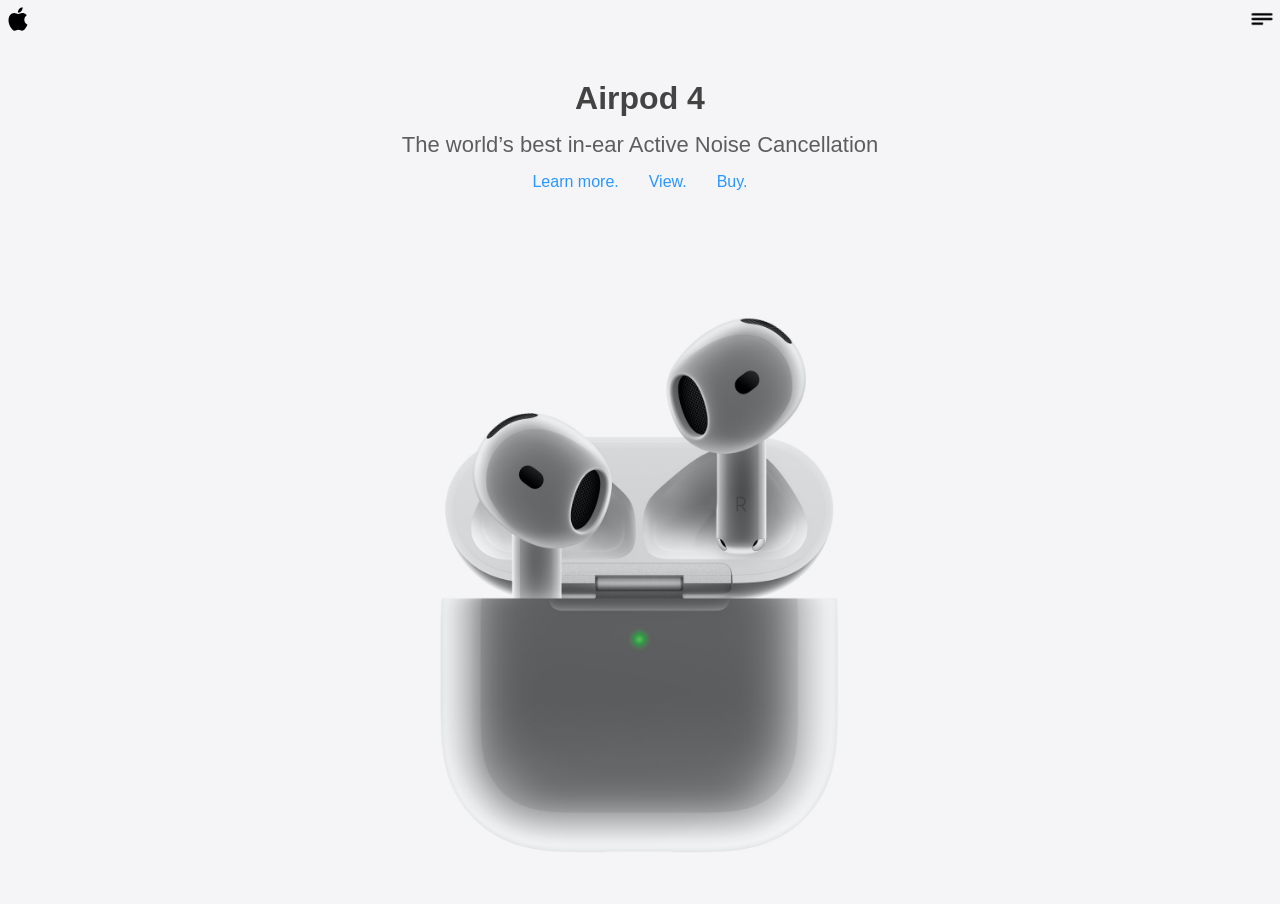
<file: index.html>
<!DOCTYPE html>
<html lang="en">
<head>
  <meta charset="UTF-8">
  <meta name="viewport" content="width=device-width, initial-scale=1.0">
  <title>Apple</title>
  <link rel="stylesheet" href="style.css">
</head>
<body>
<nav class="navbar">
  <div class="left"><a href="index.html"><img src="source/applelogo.svg"></a></div>
    <div class="rightpart"> 
      
    </div>
  <div class="right"><img src="source/menu.png"></div>

</nav>

<div class="firstpage">
  <div class="name">
    <h1>Airpod 4</h1>
    <h4> 
The world’s best in‑ear
Active Noise Cancellation</h4>
    <div class="link">
    <a  class="more" href="learn.html">Learn more.</a>
    <a class="buy" href="buy.html">View.</a>
    <a class="buy" href="product.html">Buy.</a>
    </div>
  </div>
  <div class="image">
    <img src="source/airpod.jpg">
  </div>
</div>



  <script src="https://cdnjs.cloudflare.com/ajax/libs/gsap/3.13.0/gsap.min.js" integrity="sha512-NcZdtrT77bJr4STcmsGAESr06BYGE8woZdSdEgqnpyqac7sugNO+Tr4bGwGF3MsnEkGKhU2KL2xh6Ec+BqsaHA==" crossorigin="anonymous" referrerpolicy="no-referrer"></script>
  <script src="script.js"></script>
</body>
</html>
</file>
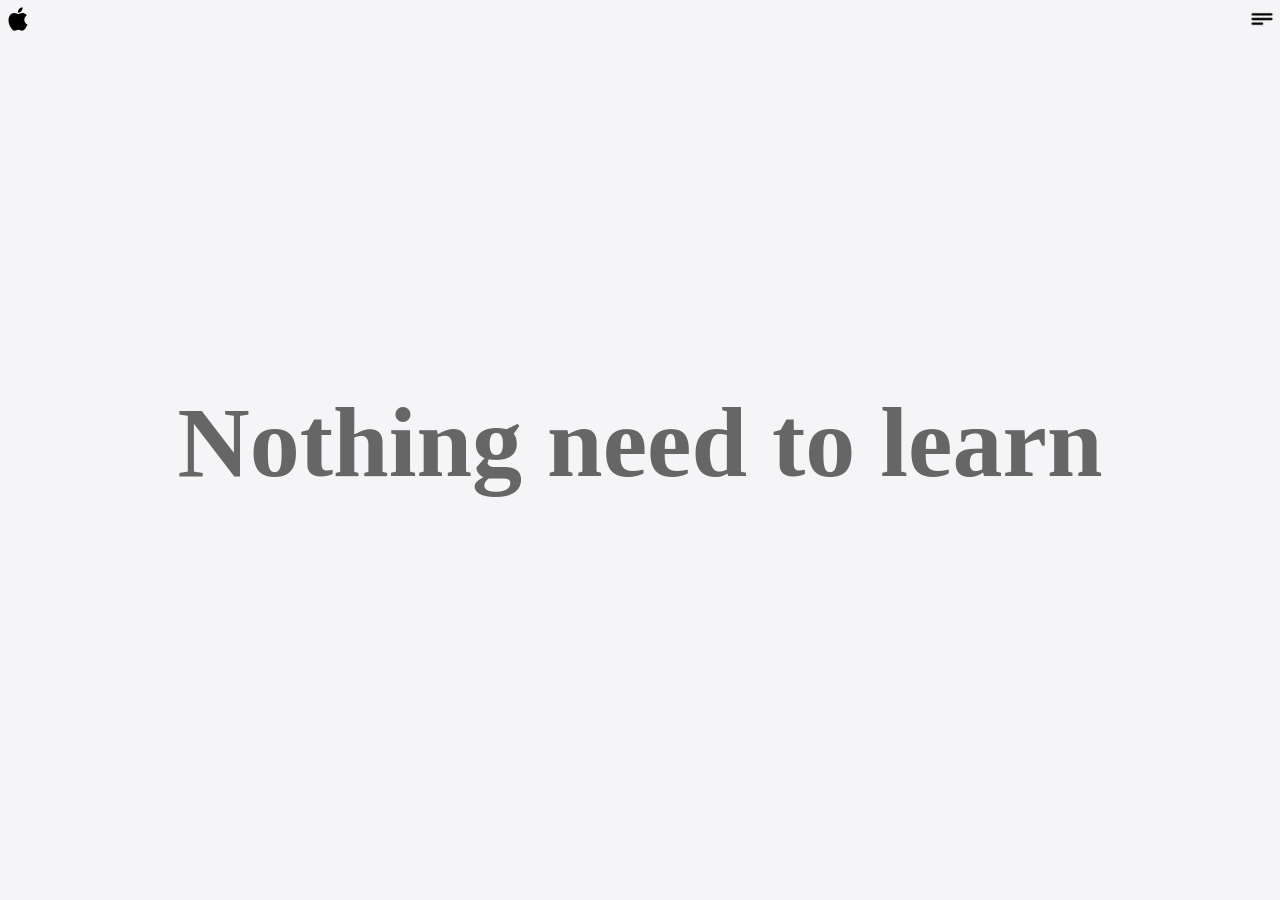
<file: learn.html>
<!DOCTYPE html>
<html lang="en">
<head>
  <meta charset="UTF-8">
  <meta name="viewport" content="width=device-width, initial-scale=1.0">
  <title>Learn more</title>
<link rel="stylesheet" href="learn.css">

</head>
<body>
  <nav class="navbar">
  <div class="left"><a href="index.html"><img src="source/applelogo.svg"></a></div>
    <div class="rightpart"> 
      
    </div>
  <div class="right"><img src="source/menu.png"></div>

</nav>
  <div class="page">
  <div class="text"><h4>Nothing need to learn </h4></div>
  </div>
  <script src="script.js"></script>
</body>
</html>
</file>
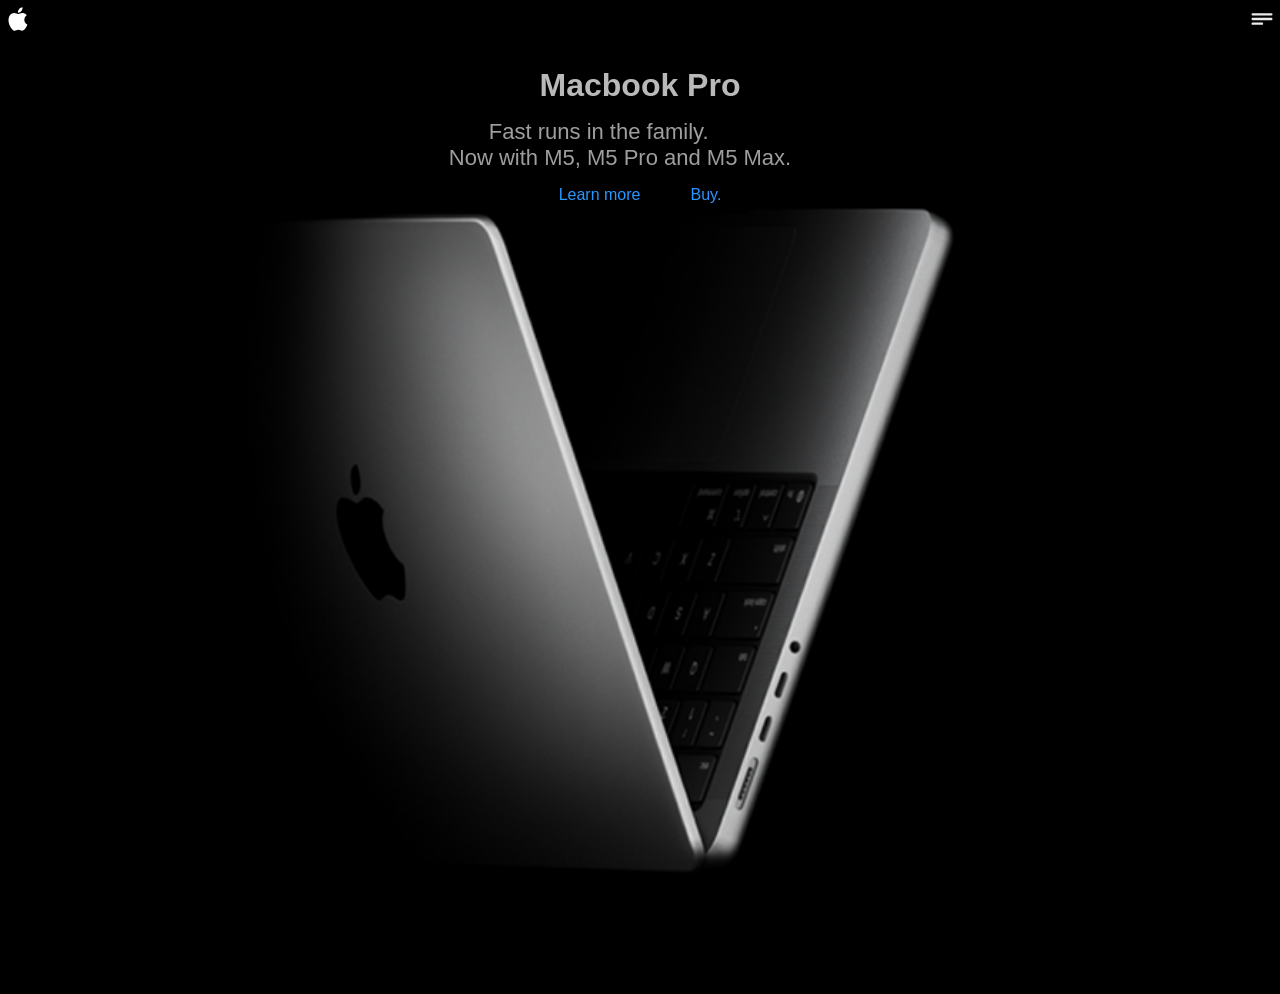
<file: macbook.html>
<!DOCTYPE html>
<html lang="en">
<head>
  <meta charset="UTF-8">
  <meta name="viewport" content="width=device-width, initial-scale=1.0">
  <title>Apple-Macbook</title>
  <link rel="stylesheet" href="macbook.css">
</head>
<body>
<nav class="navbar">
  <div class="left"><a href="index.html"><img src="source/whiteapplelogo.svg"></a></div>
    <div class="rightpart"> 
      
    </div>
  <div class="right"><img src="source/whitemenu.svg"></div>

</nav>

<div class="firstpage">
  <div class="name">
    <h1>Macbook Pro</h1>
    <h4>

Fast runs in the family.<br>
   <span style="margin-left:-40px;">Now with M5, M5 Pro and M5 Max.</span></h4>
    <div class="link">
    <a  class="more" href="learn.html">Learn more</a>

    <a class="buy" href="product.html">Buy.</a>
    </div>
  </div>
  <div class="image">
    <img src="source/macbackground.png">
  </div>
</div>



  <script src="script.js"></script>
</body>
</html>
</file>
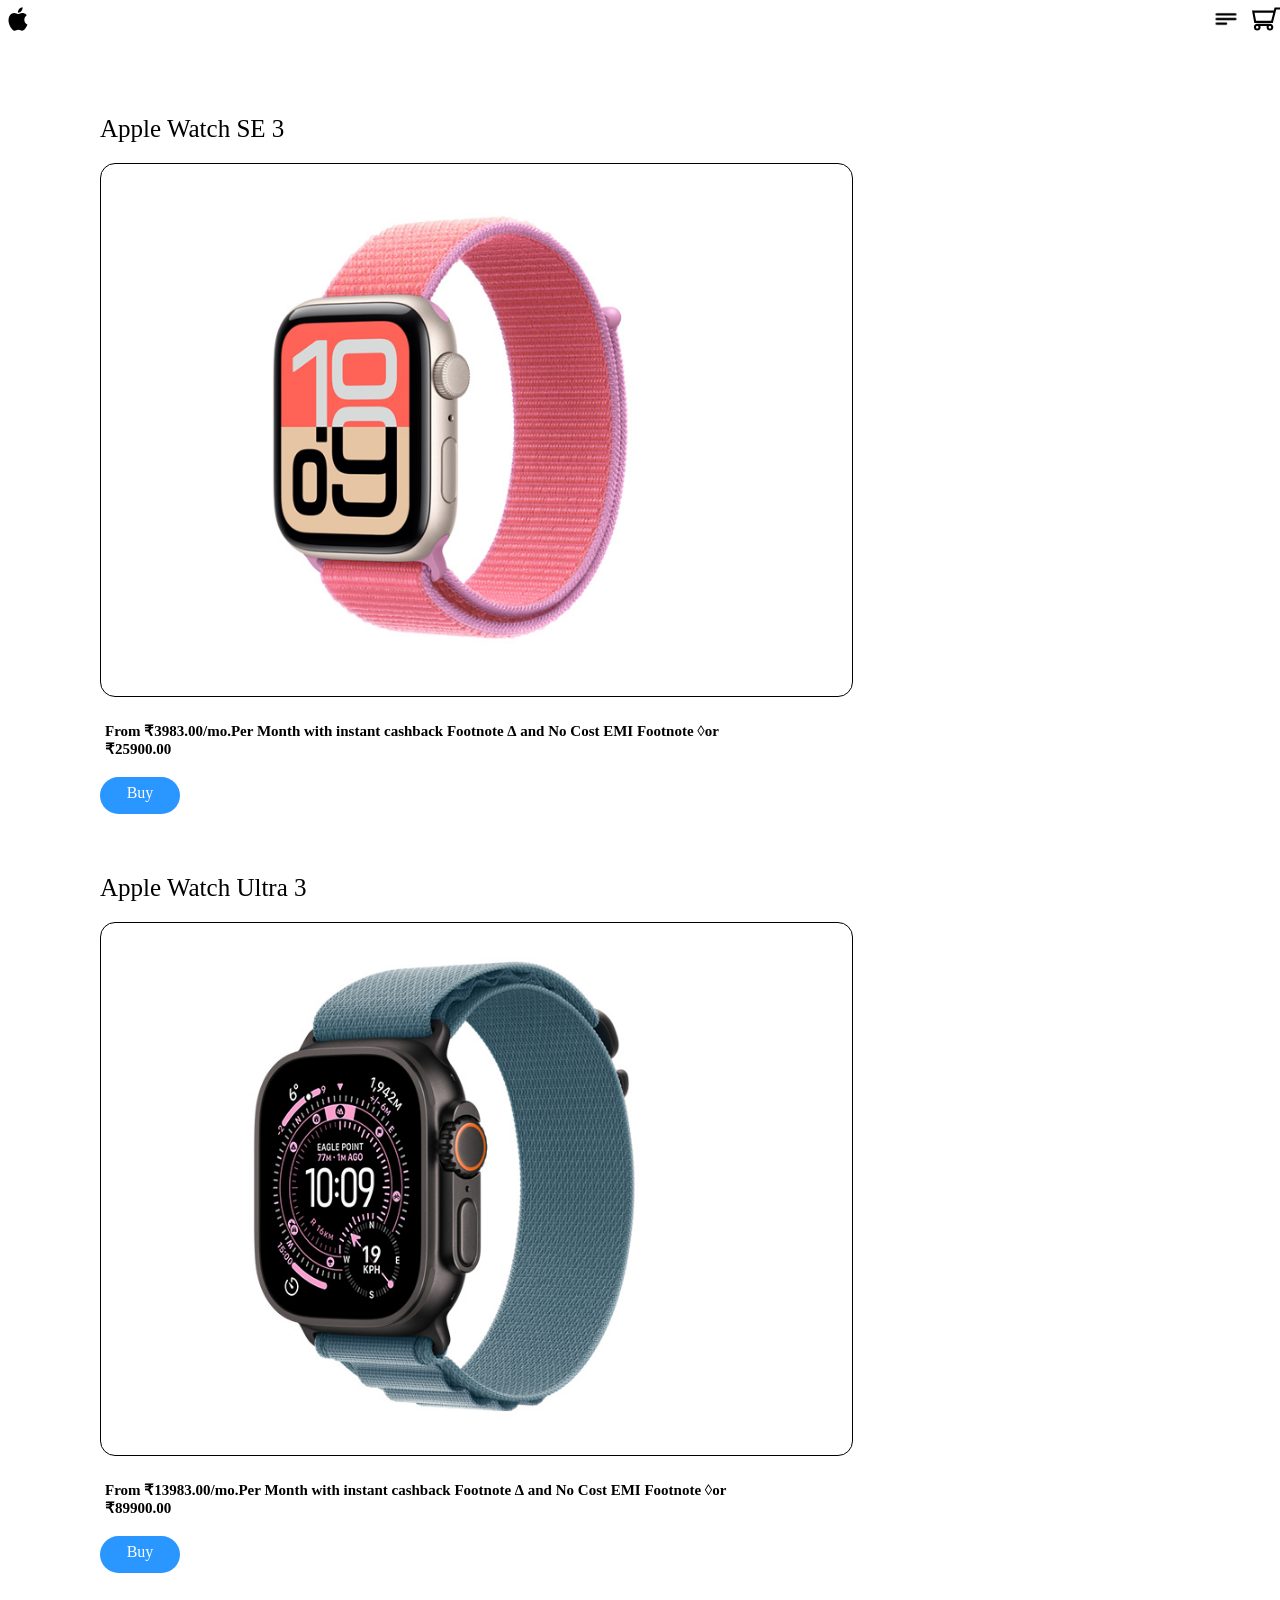
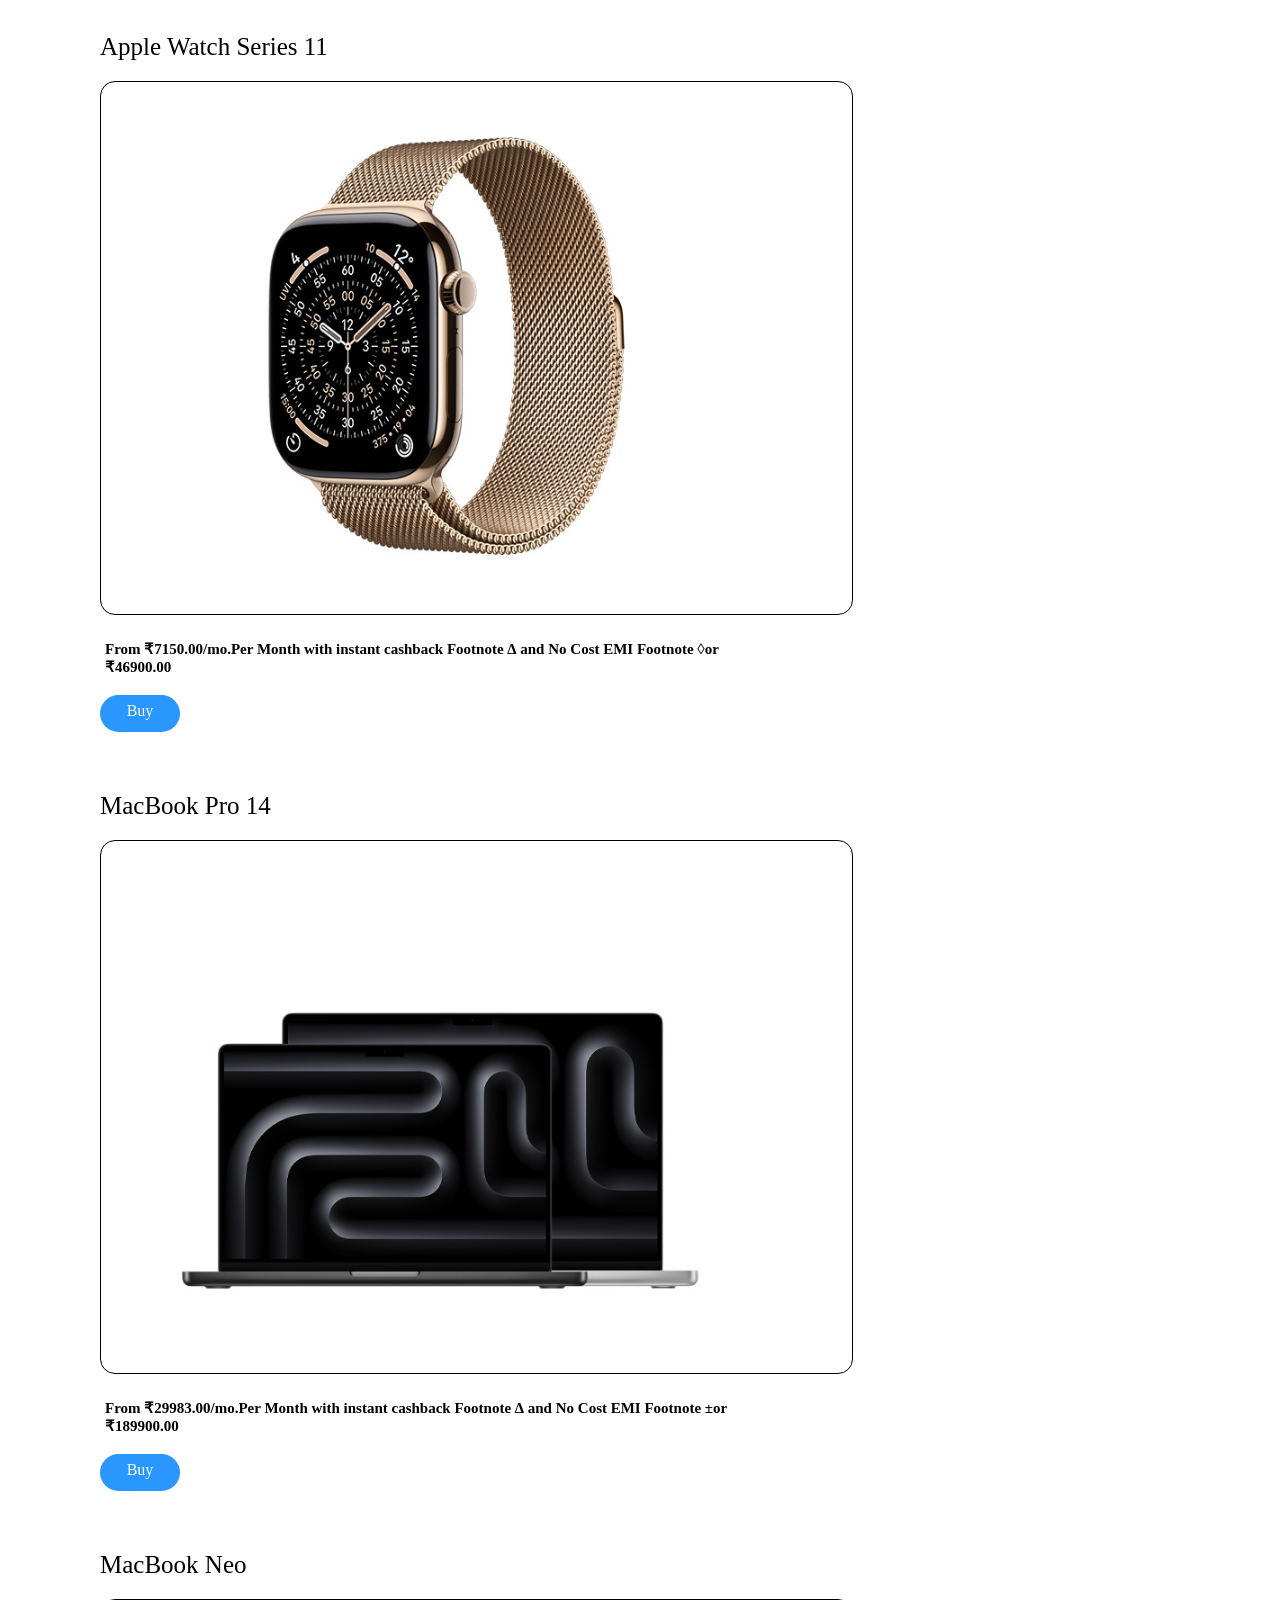
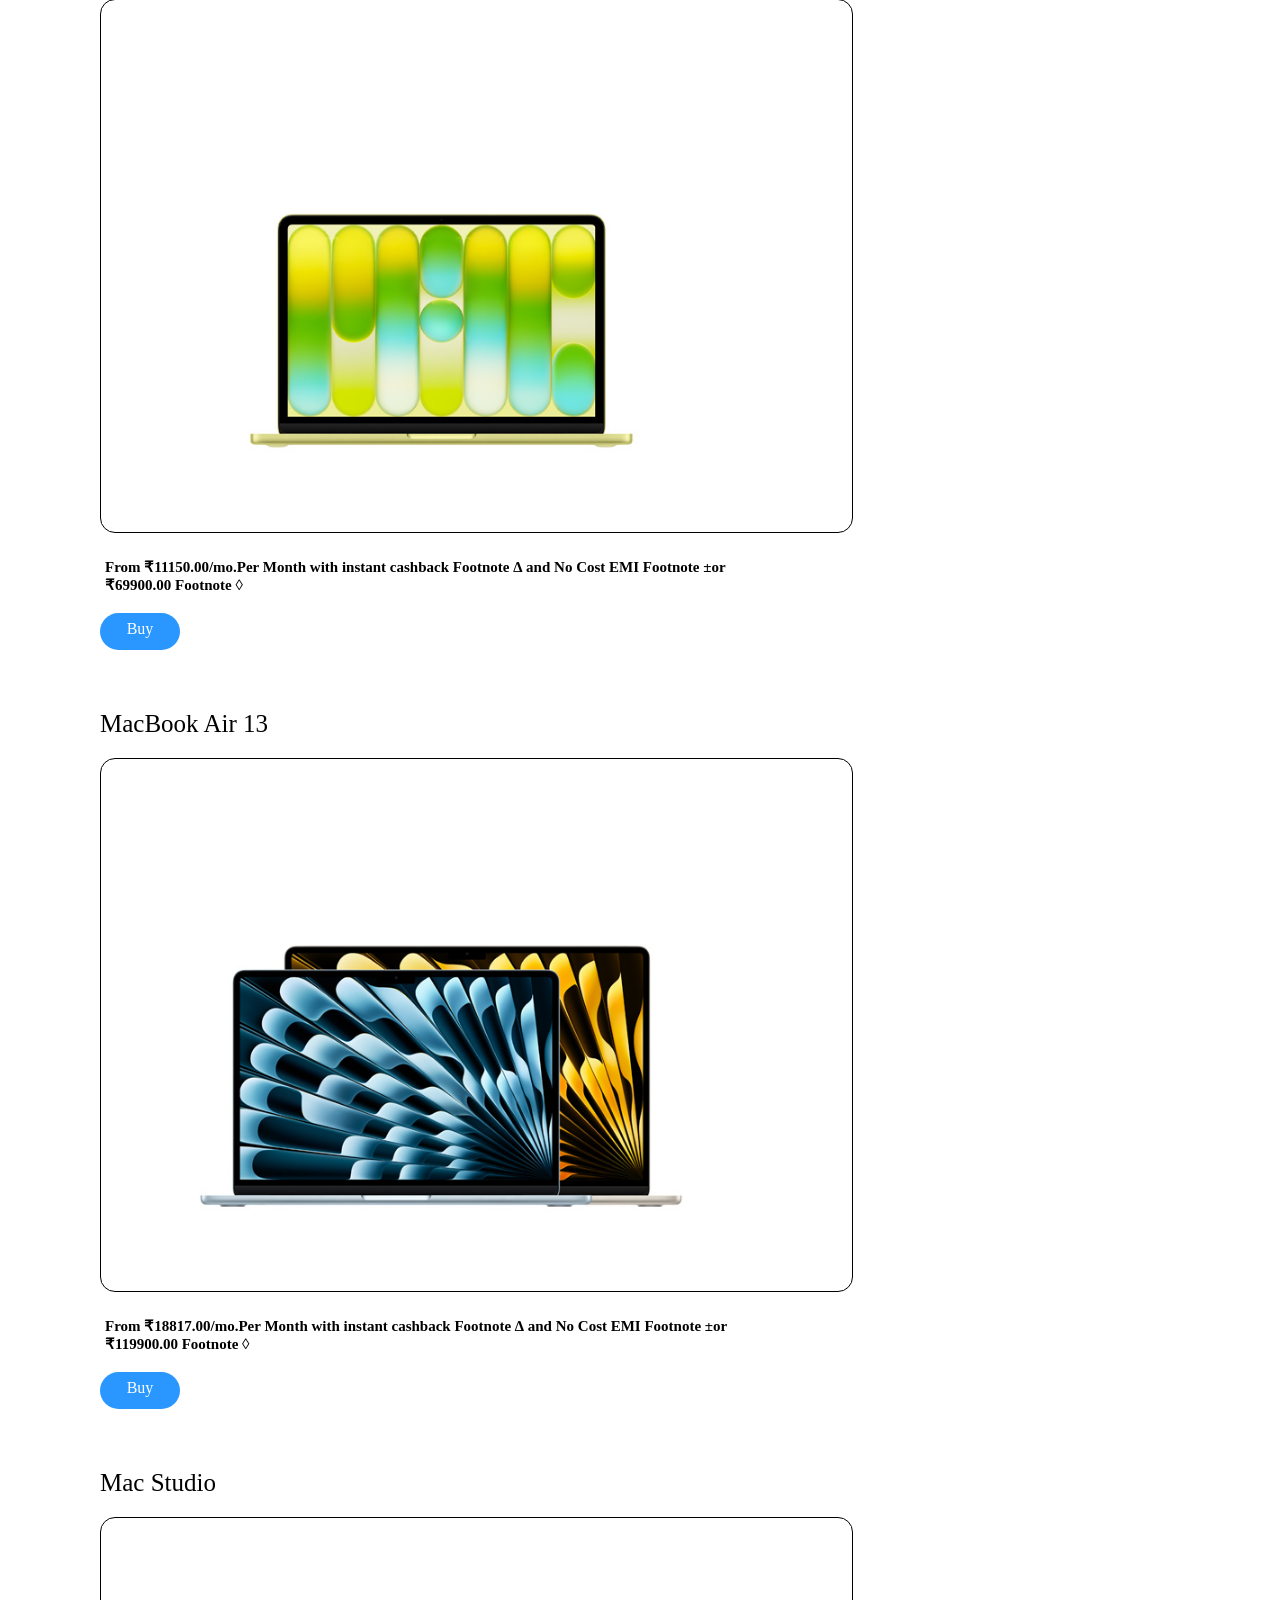
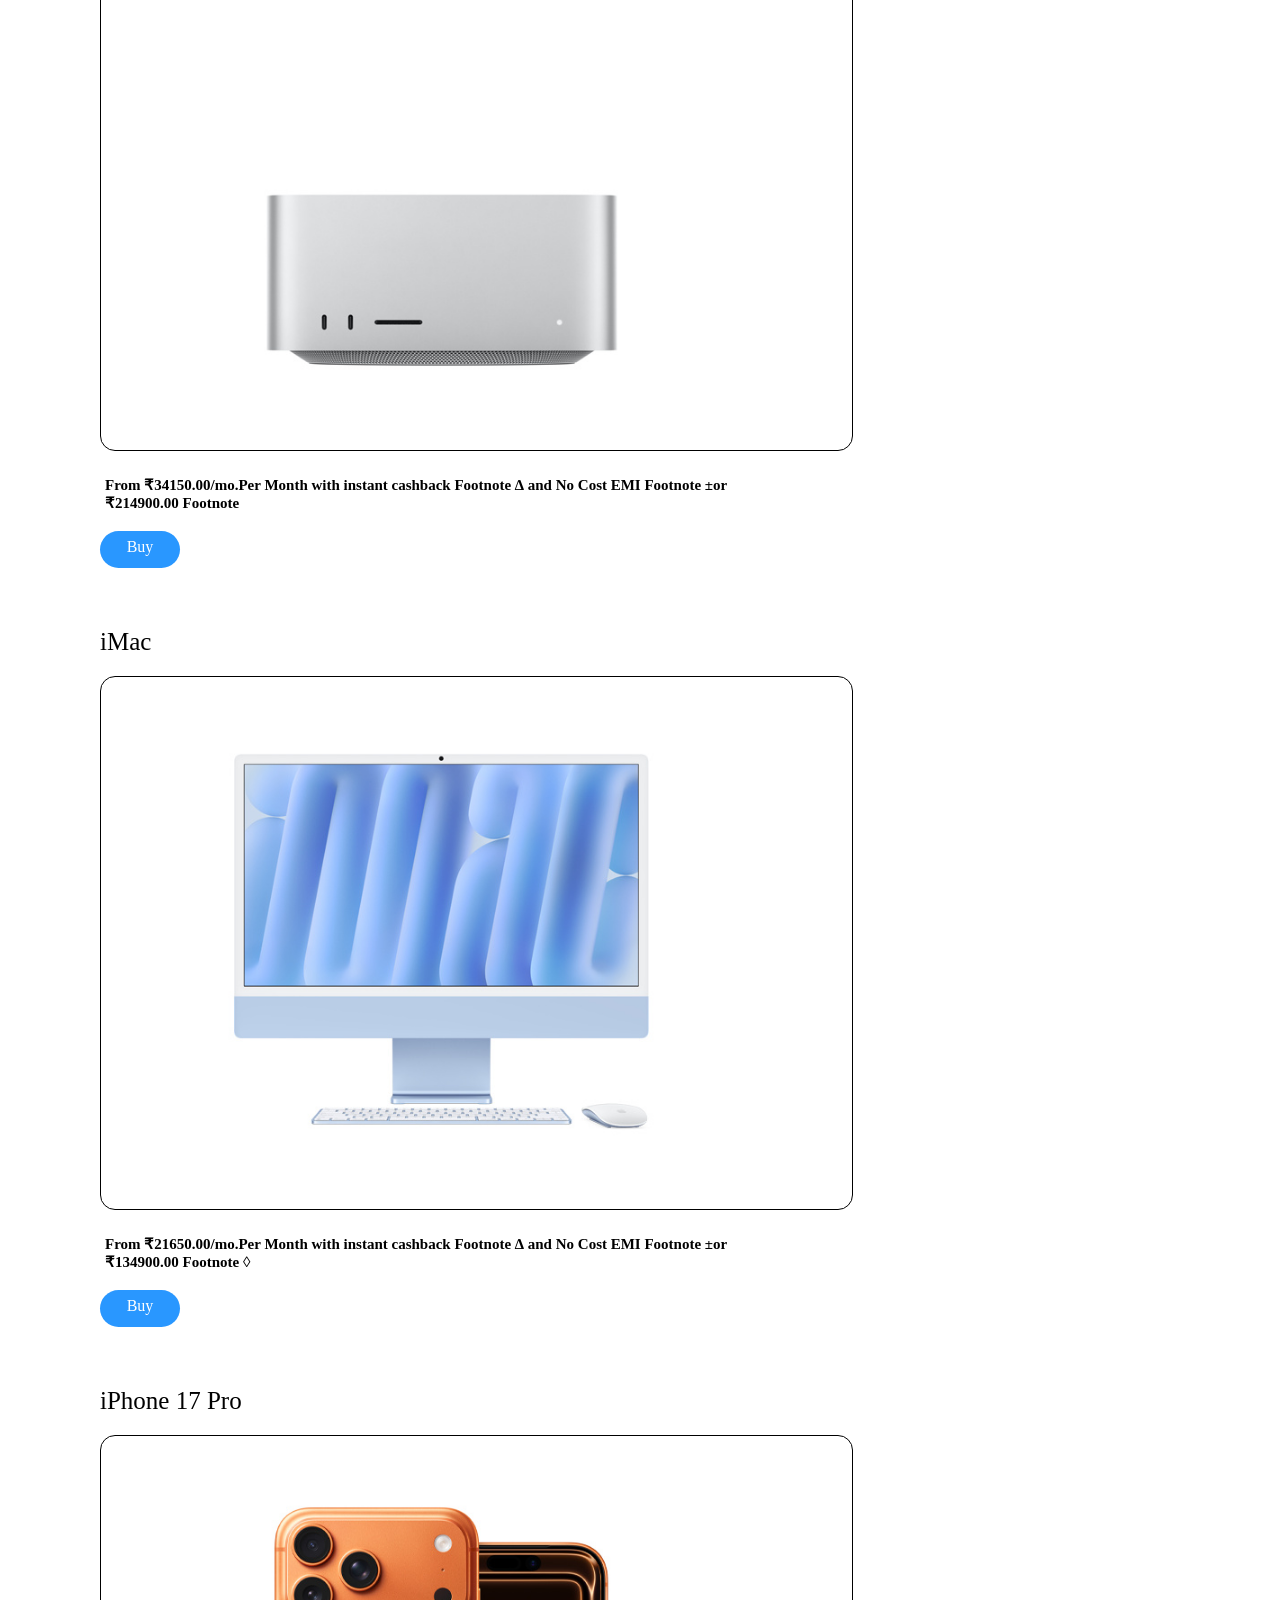
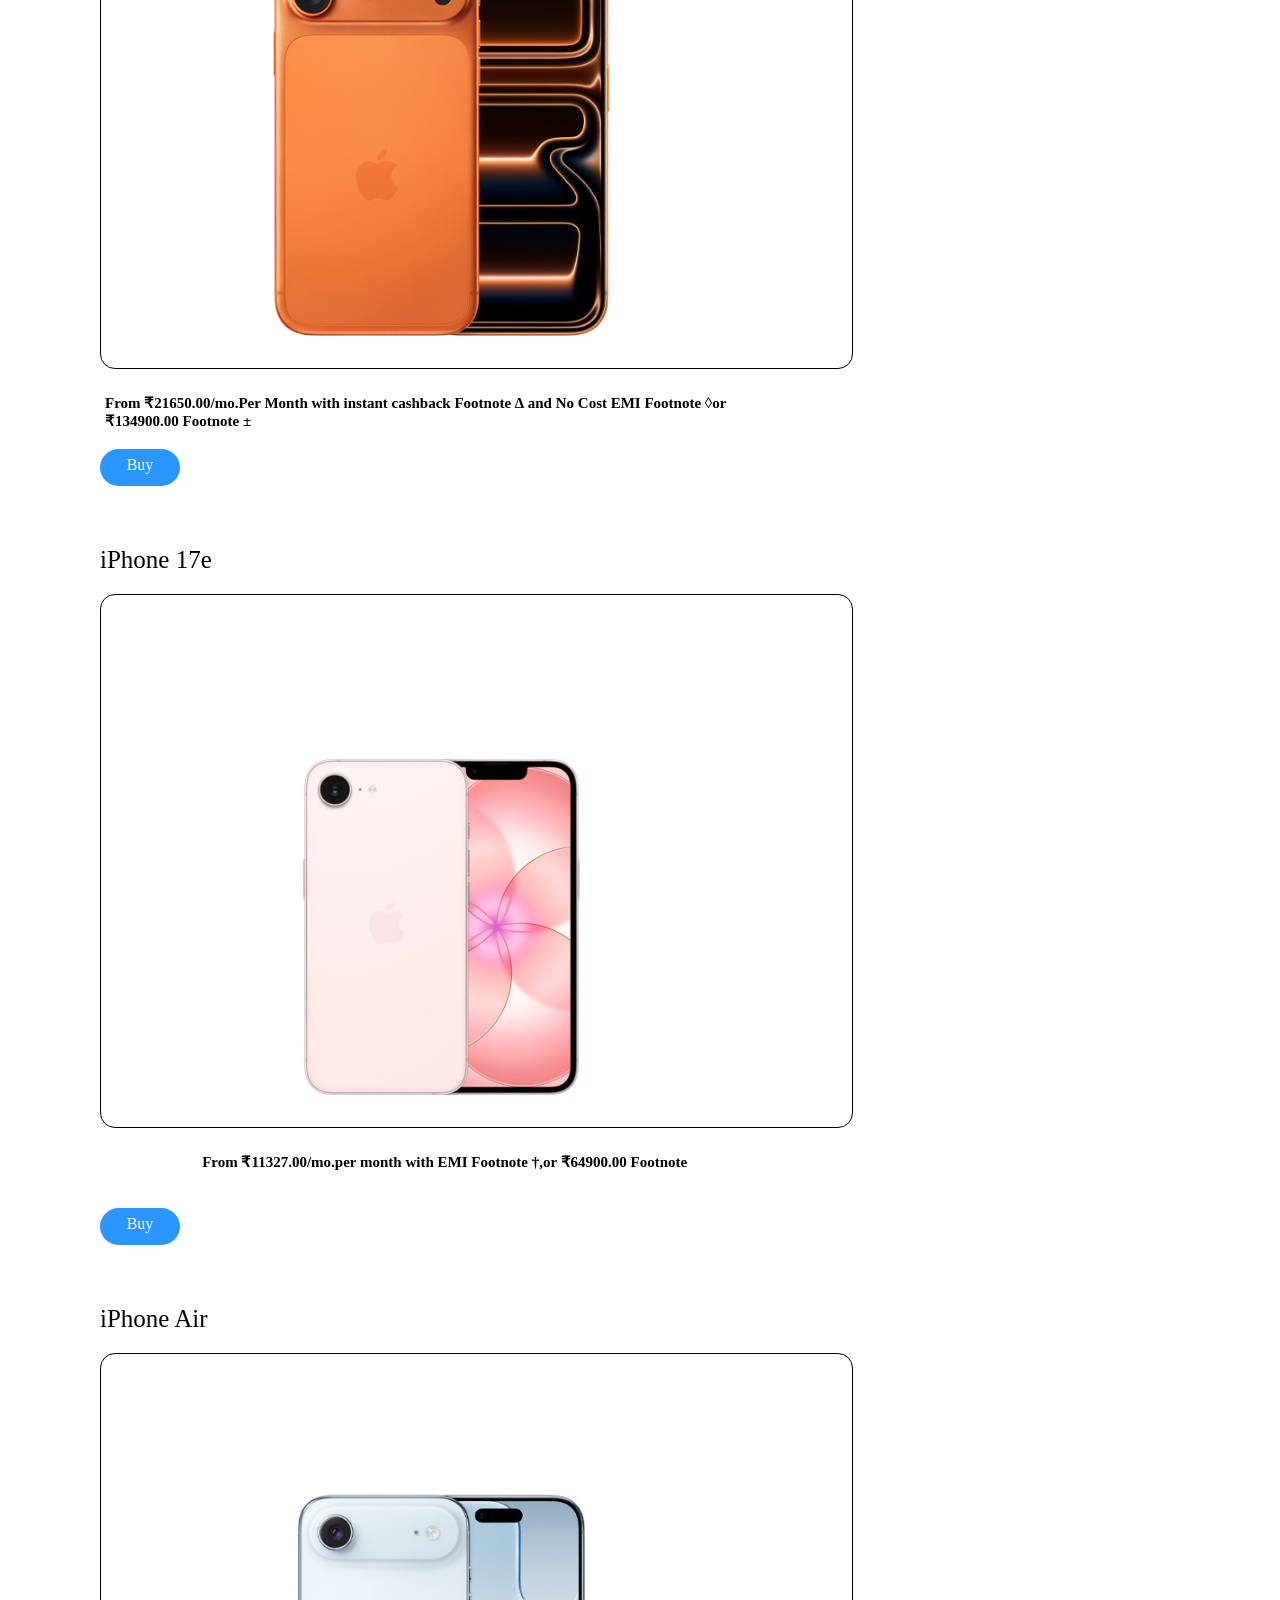
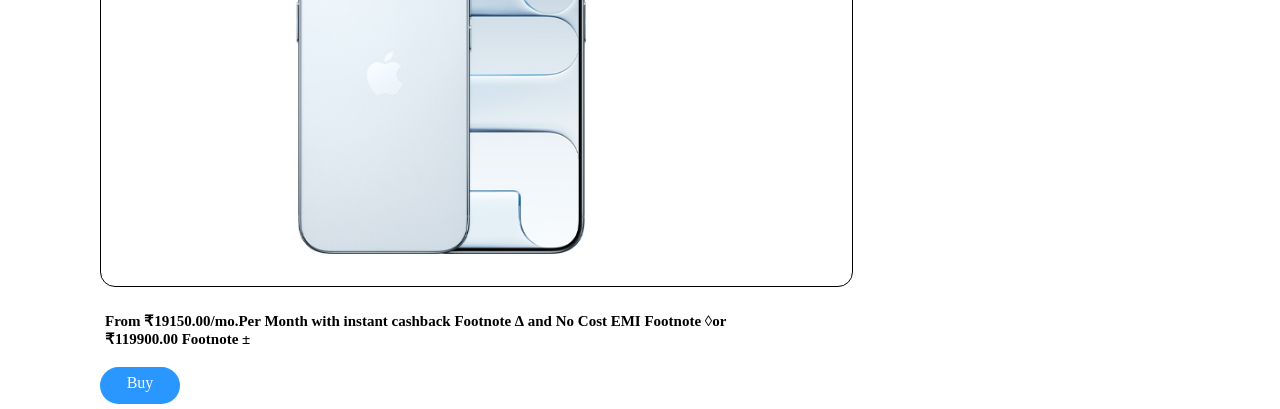
<file: product.html>
<!DOCTYPE html>
<html lang="en">
<head>
  <meta charset="UTF-8">
  <meta name="viewport" content="width=device-width, initial-scale=1.0">
  <title>Product</title>
  <link rel="stylesheet" href="product.css">
</head>
<body>
  <nav class="navbar">
  <div class="left"><a href="index.html"><img src="source/applelogo.svg"></a></div>
    <div class="rightpart"> 
      
    </div>
  <div class="right"><img class="menu" src="source/menu.png">
</div>
  <div class="right2">
<img class="cart" src="like source/cart.svg"></div>
</nav>
  <div class="page"><div class="grid">
    <div class="pdt">
<div class="pdtname">harsh</div>
      <div class="pdtimage"><img src=""></div>
      <div class="buy">
        <h4>fhewhfnbmnvnf</h4>
       
      </div>
       <div class="buybox">Buy</div>
    </div>
  </div></div>
  <div class="add">
  </div>


<div class="cartbox"></div>

  </div>
  <div class="popup">
  <div class="popup-content">
    <h2>Payment Successful 🎉</h2>
    <button class="close-popup">OK</button>
  </div>
</div>
  <script src="https://cdnjs.cloudflare.com/ajax/libs/gsap/3.13.0/gsap.min.js" integrity="sha512-NcZdtrT77bJr4STcmsGAESr06BYGE8woZdSdEgqnpyqac7sugNO+Tr4bGwGF3MsnEkGKhU2KL2xh6Ec+BqsaHA==" crossorigin="anonymous" referrerpolicy="no-referrer"></script>
  <script src="pdtstorage.js"></script>

  <script type="module"  src="script.js"></script>

</body>
</html>
</file>
<file: style.css>
body{
  overflow:hidden;
margin:0;
background-color: rgb(245, 245, 247)
}
.firstpage{
  width:100vw;
  height: 100vh;

}
.name{
  width:100%;
  height: 30%;
font-family: SF Pro Display, SF Pro Icons, Helvetica Neue, Helvetica, Arial, sans-serif;;
  display: flex;
  align-items: center;
justify-content: center;
flex-direction: column;
row-gap: 15px;
}

.name h1{
margin:0;
color: rgba(0, 0, 0, 0.724);
}
.name h4{
  font-size:22px;
  font-weight: 400;
  margin:0;
  color: rgba(0, 0, 0, 0.62);
}
.link{
  display:flex;
  flex-direction: row;
  column-gap:30px;
 
}
.more,.buy{
    color:#2997ff;
  text-decoration: none;
}
.image{
  width:100%;
  height: 70%;

  object-fit: cover;
}
.image img{
  width:100%;
  height: 100%;
  object-fit: cover;
}
.navbar{
  position:fixed;
  top:0px;
  width:100vw;
  height: 30px;
 
  display:flex;
  justify-content: space-between;
  padding-top:5px;
}
.left{
  width:28px;
  height: 28px;
  padding-left:4px;
}
.left img{
  width: 100%;
  height: 100%;
}
.right{
    width:28px;
  height: 28px;
  padding-right:4px;
}
.right img{
  width: 100%;
  height: 100%;
}

.rightpart{

  display:flex;
  flex-direction: row;
 column-gap: 20px;;
  
}
.rightpart div a{
  color:black;
  text-decoration: none;
}
@media (max-width:600px){
  body{
    font-size: 20px;
  }
  .name h4{
     font-size: 14px;
  }
  .link {
 font-size: 14px;
  }
  .rightpart{
     font-size: 14px;
     column-gap: 10px;
  }
}
</file>
<file: learn.css>
body{
  overflow:hidden;
margin:0;
background-color: rgb(245, 245, 247);
}
.text{
  font-size: 100px;
  color: rgba(0, 0, 0, 0.585);
  font-weight: 500;
  display: flex;
justify-content: center;
padding-top:28vh;

}
.page{
  width: 100vw;
  height: 100vh;
}

.navbar{
  position:fixed;
  top:0px;
  width:100vw;
  height: 30px;
 
  display:flex;
  justify-content: space-between;
  padding-top:5px;
}
.left{
  width:28px;
  height: 28px;
  padding-left:4px;
}
.left img{
  width: 100%;
  height: 100%;
}
.right{
    width:28px;
  height: 28px;
  padding-right:4px;
}
.right img{
  width: 100%;
  height: 100%;
}

.rightpart{

  display:flex;
  flex-direction: row;
 column-gap: 20px;;

}
.rightpart a{
    text-decoration: none;
    color:black
}
@media (max-width:600px){
  .rightpart{
    font-size: 14px;
    column-gap: 10px;
  }
  .text{
    font-size: 37px;
  }
}
</file>
<file: macbook.css>
body{
  overflow:hidden;
margin:0;
background-color: rgb(0, 0, 0)
}
.firstpage{
  width:100vw;
  height: 100vh;

}
.name{
  width:100%;
  height: 30%;
font-family: SF Pro Display, SF Pro Icons, Helvetica Neue, Helvetica, Arial, sans-serif;;
  display: flex;
  align-items: center;
justify-content: center;
flex-direction: column;
row-gap: 15px;
position:absolute;
z-index:2;

}

.name h1{
margin:0;
color: rgba(255, 255, 255, 0.724);
}
.name h4{
  font-size:22px;
  font-weight: 400;
  margin:0;
  color: rgba(255, 255, 255, 0.62);
}
.link{
  display:flex;
  flex-direction: row;
  column-gap:50px;
 
}
.more,.buy{
    color:#2997ff;
  text-decoration: none;
}
.image{
  width:100%;
  height: 100%;
z-index:-1;

  position:absolute;
  bottom:-10vh;
}
.image img{

  width:100%;
  height: 100%;
    object-fit: cover;
}
.navbar{
  position:fixed;
  top:0px;
  width:100vw;
  height: 30px;
 z-index:10;
  display:flex;
  justify-content: space-between;
  padding-top:5px;
  color:white;
}
.left{
  width:28px;
  height: 28px;
  padding-left:4px;
}
.left img{
  width: 100%;
  height: 100%;
}
.right{
    width:28px;
  height: 28px;
  padding-right:4px;
}
.right img{
  width: 100%;
  height: 100%;
}

.rightpart{

  display:flex;
  flex-direction: row;
 column-gap: 20px;;
  
}
.rightpart div a{
  color:rgb(247, 247, 247);
  text-decoration: none;
}
@media (max-width:600px){
  body{
    font-size: 20px;
  }
  .name h4{
     font-size: 14px;
  }
  .link {
 font-size: 14px;
  }
  .rightpart{
     font-size: 14px;
     column-gap: 10px;
  }
}
</file>
<file: product.css>
body{
  margin:0;
background-color: white;
overflow-x:hidden;
}
.grid{
  display:grid;
  grid-template-columns:90vh;

  row-gap:50px;
}
.page{
  padding:50px;
  width:100%;
  height:100vh;
  
}
.pdt{
width:90vh;
  height:700px;

  position:relative;
  border-radius: 15px;
  padding:0;
  margin:10px 40px;
  

}
.pdtimage{

    width:95%;
  height:80%;
  border :1px solid black;
    border-radius: 15px;
 /* background-color: rgb(130, 111, 111); */
 backdrop-filter: blur(10);
 object-fit: cover;
}
.pdtimage img{
  scale:0.9;

}
.buy{

 position: relative;
display: flex;
justify-content: center;
width:86%;
margin:5px;
height: 70px;
border-radius: 40px;
font-size: 15px;

}

.buybox{
 
  right:10px;
  padding-top:7px;
  bottom:60px;
  width:80px;
  height: 30px;

  border-radius: 34px;
  background-color: #2997ff;
  text-align: center;
  color: white;
   

}
.pdtname{
margin-top:50px;
margin-bottom:20px;
  top:20px;
  left:20px;
font-size: 25px;}
.navbar{
  position:fixed;
  top:0px;
  width:100%;
  height:30px;
 z-index:3;
  display:flex;
  justify-content: space-between;
  padding-top:5px;
}
.left{
  width:28px;
  height: 28px;
  padding-left:4px;
}
.left img{
  width: 100%;
  height: 100%;
}
.right{
    width:28px;
  height: 28px;
  position:fixed;
right:40px;
}
.right img{
  width: 100%;
  height: 100%;
}
.right2{
    width:28px;
  height: 28px;




}
.right2 img{
  width: 100%;
  height: 100%;
}

.rightpart{

  display:flex;
  flex-direction: row;
 column-gap: 20px;;
  
}
.rightpart div a{
  color:black;
  text-decoration: none;
}
@media(max-width:600px){
  .pdt{
width:100vw;
  height:70vh;
scale:0.4;
position:absolute;
left:-25vw;
top:-7vh;
padding:0;
margin-left:0

}
.pdtimage img{
  scale:0.8;


}
.buy{


margin:15px;


}
body{
overflow-x: hidden;
padding-top:0;}
.page{
padding:0;
  width:100%;
  height:100vh;
  
}
.pdtimage{padding:0;

    width:175%;
  height:80%;

   
}
.rightpart{
  scale:0.6;
  width:200px;
  position:absolute;
  left:25px;
  
}
.right{
right:90px;
  display: flex;
  flex-direction: column;

}
.right2{position:fixed;
  right:60px;
  scale:0.8;
  display: flex;
  flex-direction: column;

  
}
.add img{

  position:fixed;
  right:65px;





}
.cartbox{

  margin-right:50px;
 
}
}
.add{
  width:40px;
  height: 40px;
  position:fixed;
  right:5px;
  bottom:10px;
z-index:2;



}
.add img{
  width:40px;
  height: 30px;
  
}
.cartbox{
  width:30vw;
  height:96%;
  background-color: rgba(0, 0, 0, 0.401);
  border-radius:10px;
  position:fixed;
  right:0;
  bottom:0;
color: azure;

  transform: translateX(105%);

}
.cartbox h1 {
  text-align: center;
}

.item{
  display:flex;
  flex-direction: column;
  padding:5px 10px;

}
.cartbox .total{
  position:fixed;
bottom:10px;
  padding:5px 10px;

}
.pay-btn{
  width:90%;
  margin:20px auto;
  display:block;
  padding:12px;
  border:none;
  border-radius:10px;
  background:#2997ff;
  color:white;
  font-size:16px;
  cursor:pointer;
}
.popup{
  display:none;
  position:fixed;
  inset:0;
  background:rgba(0,0,0,0.5);
  justify-content:center;
  align-items:center;
  z-index:999;
}

.popup-content{
  background:white;
  padding:20px;
  border-radius:12px;
  text-align:center;
}
</file>
